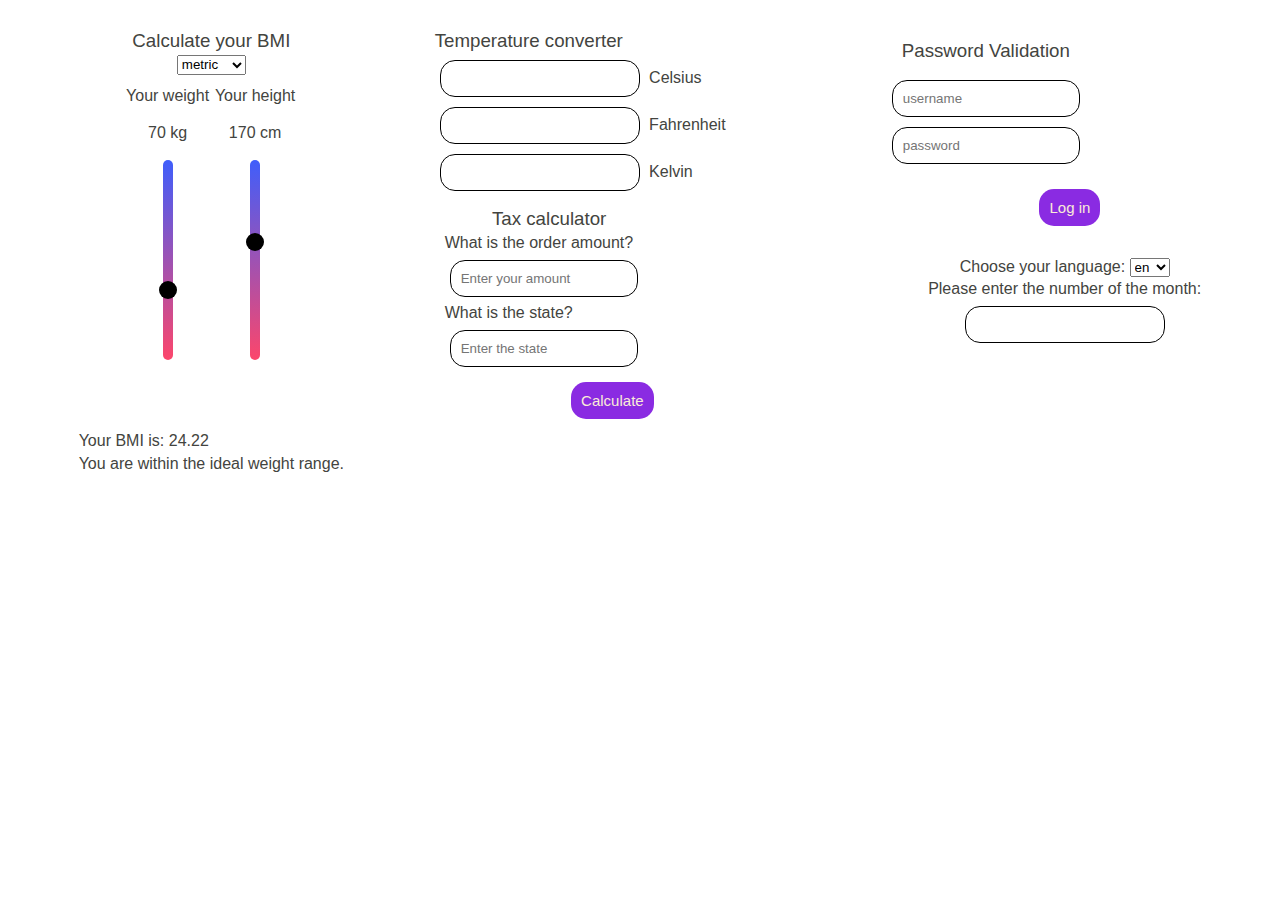
<file: chapterFour/chapterFour.html>
<!DOCTYPE html>
<html lang="en">
  <head>
    <meta charset="UTF-8" />
    <meta http-equiv="X-UA-Compatible" content="IE=edge" />
    <meta name="viewport" content="width=device-width, initial-scale=1.0" />
    <link rel="stylesheet" href="../adjustment.css" />
    <link rel="stylesheet" href="chapterFour.css" />
    <title>Excercises: Chapter 4</title>
  </head>
  <body>
    <div class="container">
      <div class="column__container">
        <div class="flex__column">
          <div class="flex__column">
            <h3>Calculate your BMI</h3>
            <select class="slider__select" id="measure">
              <option value="metric" selected="selected">metric</option>
              <option value="imperial">imperial</option>
            </select>
          </div>
          <div class="block">
            <div class="slide__block">
              <div>Your weight</div>
              <label for="sliderWeight" id="labelWeight" class="slider__label"></label>
              <input type="range" min="30" max="150" value="70" class="slider" id="sliderWeight" />
            </div>
            <div class="slide__block">
              <div>Your height</div>
              <label for="sliderHeight" id="labelHeight" class="slider__label"></label>
              <input type="range" min="50" max="250" value="170" class="slider" id="sliderHeight" />
            </div>
          </div>
          <div id="BMI"></div>
        </div>
      </div>
      <div class="column__container">
        <div>
          <h3>Temperature converter</h3>
          <form>
            <div class="input__block">
              <input id="inputC" type="text" class="input__tconverter" />
              <label for="inputC">Celsius</label>
            </div>
            <div class="input__block">
              <input id="inputF" type="text" class="input__tconverter" />
              <label for="inputF">Fahrenheit</label>
            </div>
            <div class="input__block">
              <input id="inputK" type="text" class="input__tconverter" />
              <label for="inputK">Kelvin</label>
            </div>
          </form>
        </div>
        <div>
          <form class="block flex__column">
            <h3>Tax calculator</h3>
            <div class="flex__column">
              <div class="input__block">
                <div>What is the order amount?</div>
                <input
                  type="text"
                  id="inputOrder"
                  class="input__taxCalc numbers-only"
                  placeholder="Enter your amount"
                />
              </div>
              <div class="input__block">
                <div>What is the state?</div>
                <input type="text" id="inputState" class="input__taxCalc" placeholder="Enter the state" />
              </div>
            </div>
            <button type="button" id="btn-taxCalc" class="button">Calculate</button>
          </form>
          <div class="block" id="taxStatement"></div>
        </div>
      </div>
      <div class="column__container">
        <div>
          <form class="block flex__column">
            <h3>Password Validation</h3>
            <div class="block flex__column">
              <input type="text" id="username" class="input__pass" placeholder="username" />
              <input type="password" id="password" class="input__pass" placeholder="password" />
            </div>
            <button type="button" id="btn-pass" class="button">Log in</button>
          </form>
          <div class="block" id="logInStatement"></div>
        </div>
        <form class="flex__column">
          <div>
            <label for="languages" id="labelChooseLang"></label>
            <select name="languages" id="languages"></select>
          </div>
          <label for="monthInput" id="labelInput"></label>
          <input type="text" id="monthInput" class="month__input" />
          <div id="monthsStatement"></div>
        </form>
      </div>
    </div>
  </body>
  <script type="text/javascript" src="data.json"></script>
  <script src="BMICalculator.js" type="module"></script>
  <script src="numbersToNames.js" type="module"></script>
  <script src="temperatureConverter.js" type="module"></script>
  <script src="passwordValidation.js" type="module"></script>
  <script src="taxCalculator.js" type="module"></script>
</html>
</file>
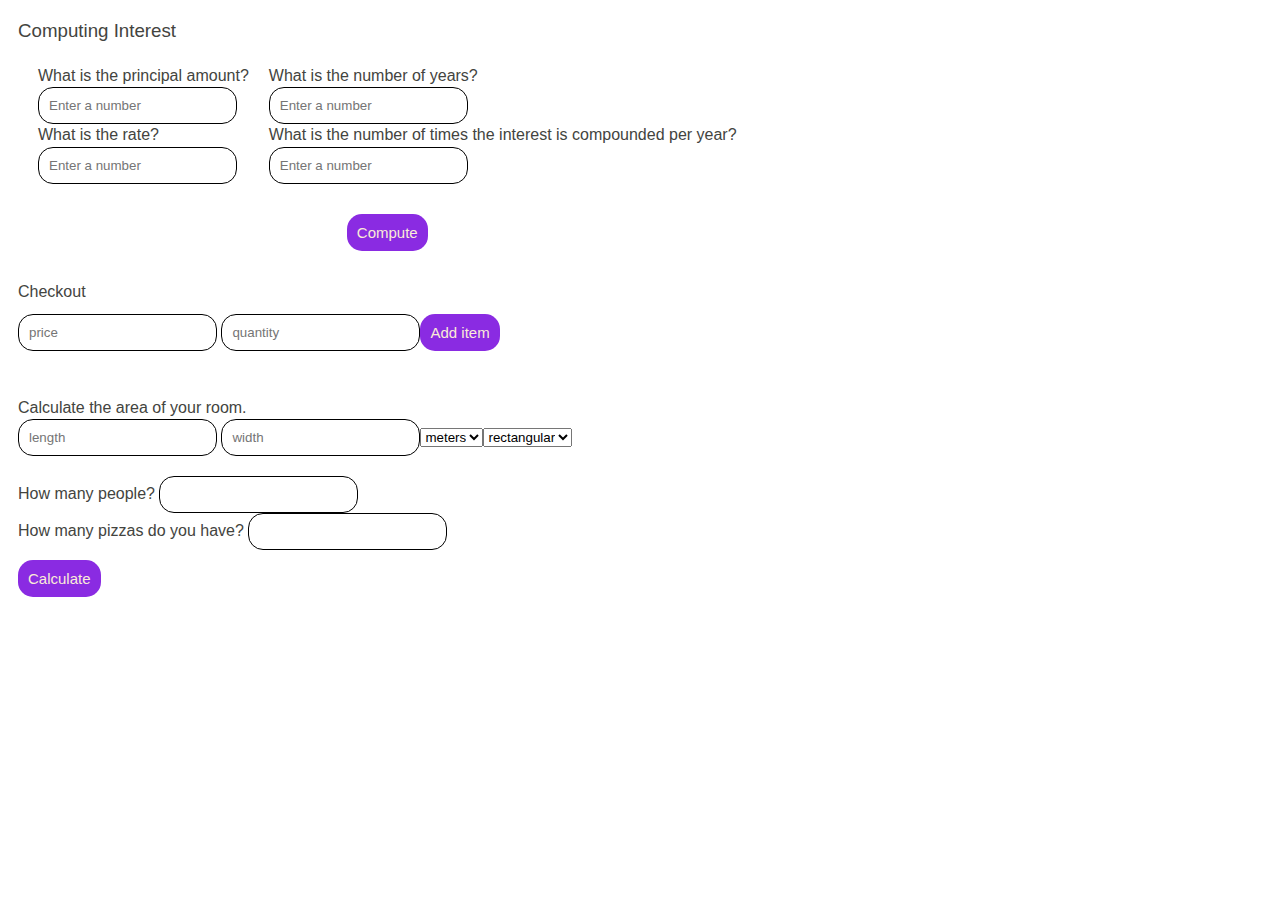
<file: chapterThree/chapterThree.html>
<!DOCTYPE html>
<html lang="en">
  <head>
    <meta charset="UTF-8" />
    <meta http-equiv="X-UA-Compatible" content="IE=edge" />
    <meta name="viewport" content="width=device-width, initial-scale=1.0" />
    <link rel="stylesheet" href="../adjustment.css" />
    <link rel="stylesheet" href="chapterThree.css" />
    <title>Excercises: Chapter 3</title>
  </head>
  <body>
    <div>
      <form class="block flex__column">
        <h3>Computing Interest</h3>
        <div class="block">
          <div class="block flex__column">
            <div class="input__block">
              <div>What is the principal amount?</div>
              <input type="text" id="inputPrincipal" class="input__interest" placeholder="Enter a number" />
            </div>
            <div class="input__block">
              <div>What is the rate?</div>
              <input type="text" id="inputInterest" class="input__interest" placeholder="Enter a number" />
            </div>
          </div>
          <div class="block flex__column">
            <div class="input__block">
              <div>What is the number of years?</div>
              <input type="text" id="inputYears" class="input__interest" placeholder="Enter a number" />
            </div>
            <div class="input__block">
              <div>What is the number of times the interest is compounded per year?</div>
              <input type="text" id="inputCompounded" class="input__interest" placeholder="Enter a number" />
            </div>
          </div>
        </div>
        <button id="btn__computeInterest" class="button" type="button">Compute</button>
      </form>
      <div id="interestStatement"></div>
    </div>
    <div class="flex__column block">
      <div>Checkout</div>
      <form class="form" id="formCheckout">
        <div id="blockCheckout" class="input__block">
          <input id="inputPrice" class="input__item" type="text" placeholder="price" />
          <input id="inputQuantity" class="input__item" type="text" placeholder="quantity" />
        </div>
        <button id="btn__addItem" class="button">Add item</button>
      </form>
      <div>
        <ol id="listCheckout"></ol>
      </div>
      <div id="checkoutStatement"></div>
    </div>
    <div class="flex__column block">
      <div>Calculate the area of your room.</div>
      <form class="form" id="formRoomArea">
        <div id="blockRectangular" class="input__block">
          <input id="inputLength" class="input__roomArea" type="text" placeholder="length" />
          <input id="inputWidth" class="input__roomArea" type="text" placeholder="width" />
        </div>
        <div id="blockRound" class="input__block invisible">
          <input id="roundWidth" class="input__roomArea" type="text" placeholder="width" />
        </div>
        <select id="measure">
          <option value="feet">feet</option>
          <option value="meters" selected="selected">meters</option>
        </select>
        <select id="select__roomShape">
          <option value="rectangular" selected="selected">rectangular</option>
          <option value="round">round</option>
        </select>
      </form>
      <div id="roomAreaStatement"></div>
      <div id="paintStatement"></div>
    </div>
    <div class="block">
      <form id="formPizza">
        <div>
          <div class="input__pizza__block">
            How many people?
            <input name="inputPeopleCount" class="input__pizza" type="text" />
          </div>
          <div class="input__pizza__block">
            How many pizzas do you have?
            <input name="inputPizzaCount" class="input__pizza" type="text" />
          </div>
          <button id="btn__pizza" class="button">Calculate</button>
        </div>
        <div id="pizzaStatement"></div>
        <div id="pizzaPieces"></div>
        <div id="pizzaLeftovers"></div>
      </form>
    </div>
  </body>
  <script src="computeInterest.js" type="module"></script>
  <script src="pizzaParty.js" type="module"></script>
  <script src="roomArea.js" type="module"></script>
  <script src="selfCheckout.js" type="module"></script>
</html>
</file>
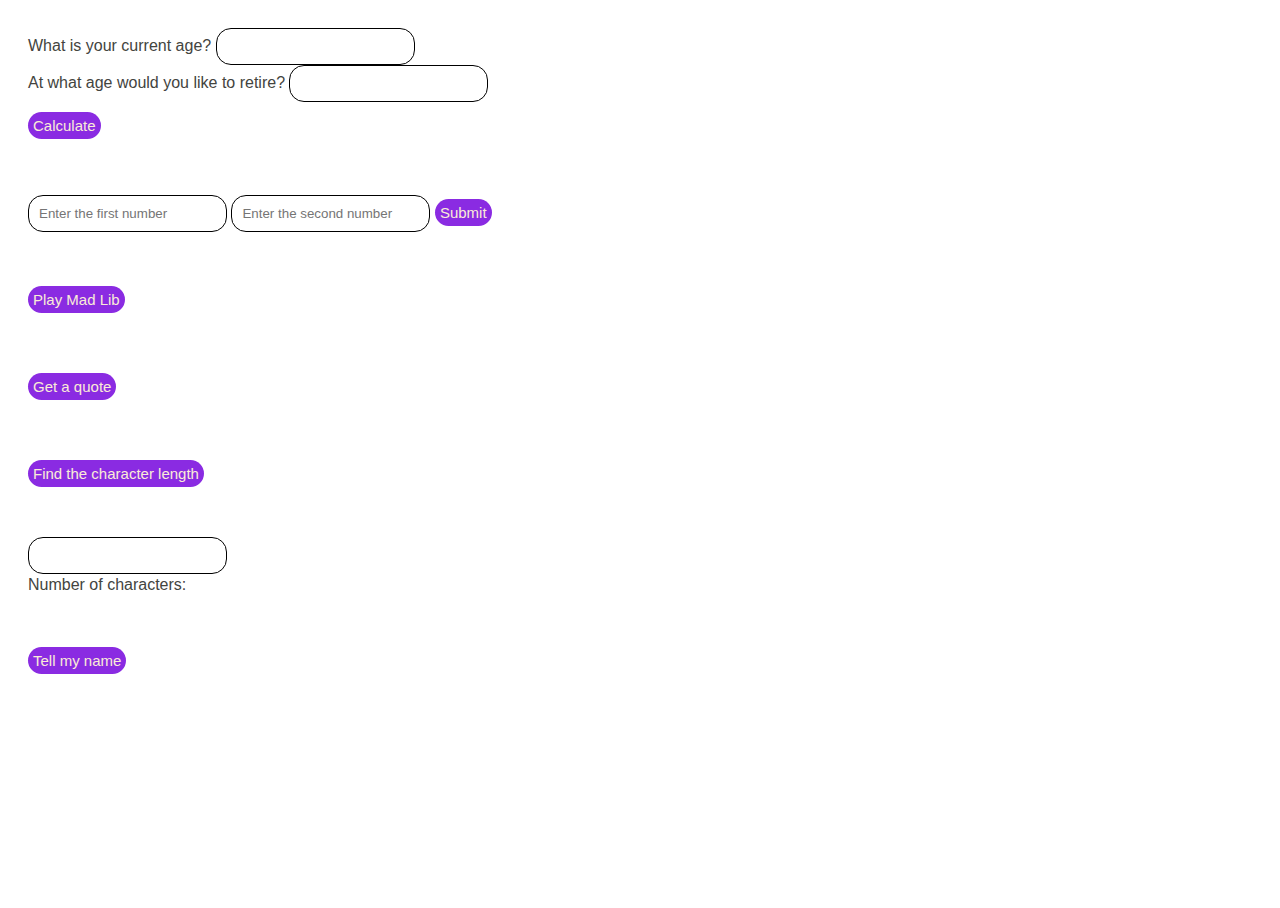
<file: chapterTwo/chapterTwo.html>
<!DOCTYPE html>
<html lang="en">
  <head>
    <meta charset="UTF-8" />
    <meta http-equiv="X-UA-Compatible" content="IE=edge" />
    <meta name="viewport" content="width=device-width, initial-scale=1.0" />
    <link rel="stylesheet" href="../adjustment.css" />
    <link rel="stylesheet" href="chapterTwo.css" />
    <title>Excercises: Chapter 2</title>
  </head>
  <body>
    <div class="block">
      <form id="formRetirement">
        <div>
          <div class="input__retirement__block">
            What is your current age?
            <input name="inputCurrentAge" class="input__retirement" type="text" />
          </div>
          <div class="input__retirement__block">
            At what age would you like to retire?
            <input name="inputAgeRetirement" class="input__retirement" type="text" />
          </div>
          <button id="btn__retirement" class="button">Calculate</button>
        </div>
        <div id="retirementStatement"></div>
      </form>
    </div>
    <div class="block">
      <form id="formSimpleMath">
        <div>
          <input name="inputNumberOne" class="input__num" type="text" placeholder="Enter the first number" />
          <input name="inputNumberTwo" class="input__num" type="text" placeholder="Enter the second number" />
          <button id="btn__simpleMath" class="button">Submit</button>
        </div>
        <div id="simpleMathCalculations"></div>
      </form>
    </div>
    <div class="block">
      <button id="btn__madLib" class="button">Play Mad Lib</button>
      <div id="madLib"></div>
    </div>
    <div class="block">
      <button id="btn__getQuote" class="button">Get a quote</button>
      <ul id="list__quotes"></ul>
    </div>
    <div class="block">
      <button id="btn__charLength" class="button">Find the character length</button>
      <ul id="list__strings"></ul>
    </div>
    <div class="block">
      <form>
        <input id="inputCharCount" class="input" type="text" />
        <div id="charCounter">Number of characters:</div>
      </form>
    </div>
    <div class="block">
      <button id="btn__tellmyname" class="button">Tell my name</button>
      <ul id="list__names"></ul>
    </div>
  </body>
  <script src="chapterTwo.js"></script>
</html>
</file>
<file: adjustment.css>
* {
  box-sizing: border-box;
}

html {
  /* Stick the footer with a dynamic height to the bottom of a page */
  height: 100%;
  font-size: 16px;
}

html,
body {
  font-family: 'Source Sans Pro', sans-serif;
  width: 100%;
  color: #434440;
}

body {
  /* Stick the footer with a dynamic height to the bottom of a page */
  display: flex;
  flex-direction: column;
  overflow-x: hidden;
  height: 100%;
  line-height: 1.42;
  -webkit-font-smoothing: antialiased;
}

.container {
  width: 100%;
  margin: 20px auto;
}

h1,
h2,
h3,
h4,
h5,
h6 {
  margin: 0;
  font-weight: normal;
}

p {
  margin: 0;
}

a {
  outline: none;
  text-decoration: none;
  color: #0d95de;
}

ul {
  padding: 0;
  margin: 0;
}

li {
  list-style: none;
}

button {
  padding: 0;
  margin: 0;
  border: none;
  outline: none;
  background: none;
  cursor: pointer;
}

input[type='number'] {
  -moz-appearance: textfield;
}

input[type='number']::-webkit-inner-spin-button,
input[type='number']::-webkit-outer-spin-button {
  -webkit-appearance: none;
  margin: 0;
}

input[type='search']::-ms-clear,
input[type='search']::-ms-reveal {
  display: none;
  width: 0;
  height: 0;
}

input[type='search']::-webkit-search-decoration,
input[type='search']::-webkit-search-cancel-button,
input[type='search']::-webkit-search-results-button,
input[type='search']::-webkit-search-results-decoration {
  display: none;
}

input,
textarea {
  border: none;
  outline: none;
  background: none;
}

textarea {
  resize: vertical;
}

label {
  cursor: pointer;
}

fieldset {
  padding: 0;
  margin: 0;
  border: none;
}

blockquote {
  margin: 0;
}

figure {
  margin: 0;
}

footer {
  width: 100%;
  /* Stick the footer with a dynamic height to the bottom of a page */
  margin-top: auto;
}

/*  Fix IE11 display:flex on the body */
header,
main,
section,
footer {
  flex-shrink: 0;
}
</file>
<file: chapterFour/chapterFour.css>
.container {
  display: grid;
  grid-template-columns: 1fr 1fr 1fr;
}

input {
  border: 1px solid black;
  border-radius: 15px;
  padding: 10px;
  width: 90%;
  max-width: 200px;
  margin: 5px;
}

.block {
  display: flex;
  margin: 10px;
  width: fit-content;
  justify-content: center;
}

.form {
  display: flex;
  align-items: center;
}

.flex__column {
  display: flex;
  flex-direction: column;
  align-items: center;
}

.button {
  margin: 10px 0;
  background-color: blueviolet;
  color: antiquewhite;
  border-radius: 15px;
  font-size: 15px;
  padding: 10px;
  transition: all 0.2s;
  align-self: flex-end;
}

.button:hover {
  background-color: rgb(181, 109, 248);
}

.invisible {
  display: none;
}

.list__item {
  list-style: decimal;
}

#btn__computeInterest {
  align-self: center;
}

.column__container {
  display: flex;
  flex-direction: column;

  padding-right: 20px;
}

.slide__block {
  display: flex;
  flex-direction: column;
  align-items: center;
  padding-bottom: 150px;
  max-width: 125px;
  width: 35%;
}

.slider {
  -webkit-appearance: none; /* Override default CSS styles */
  width: 300px;
  height: 10px;
  background-image: linear-gradient(to left, #3f5efb, #fc466b);
  outline: none;
  -webkit-transform: rotate(270deg);
  -webkit-transition: 0.2s;
  transition: opacity 0.2s;
  border: none;
  padding: 0;
}
.slider::-webkit-slider-thumb {
  -webkit-appearance: none;
  appearance: none;
  width: 18px;
  height: 18px;
  background: #000;
  cursor: pointer;
  border-radius: 50%;
}

.slider::-moz-range-thumb {
  width: 18px;
  height: 18px;
  background: #000;
  cursor: pointer;
  border-radius: 50%;
}

.slider__label {
  padding: 15px;
  margin-bottom: 90px;
}

.slider__select {
  height: 20px;
}
</file>
<file: chapterThree/chapterThree.css>
.block {
  display: flex;
  margin: 10px;
  width: fit-content;
  justify-content: center;
}

.form {
  display: flex;
  align-items: center;
}
.flex__column {
  display: flex;
  flex-direction: column;
}

.button {
  margin: 10px 0;
  background-color: blueviolet;
  color: antiquewhite;
  border-radius: 15px;
  font-size: 15px;
  padding: 10px;
  transition: all 0.2s;
  align-self: flex-end;
}
.button:hover {
  background-color: rgb(181, 109, 248);
}

input {
  border: 1px solid black;
  border-radius: 15px;
  padding: 10px;
}

.invisible {
  display: none;
}

.list__item {
  list-style: decimal;
}

#btn__computeInterest {
  align-self: center;
}
</file>
<file: chapterTwo/chapterTwo.css>
.block {
  display: flex;
  margin: 20px;
}

.button {
  margin: 10px 0;
  background-color: blueviolet;
  color: antiquewhite;
  border-radius: 15px;
  font-size: 15px;
  padding: 5px;
  transition: all 0.2s;
}
.button:hover {
  background-color: rgb(181, 109, 248);
}

input {
  border: 1px solid black;
  border-radius: 15px;
  padding: 10px;
}

.input__block {
  display: flex;
}
</file>
